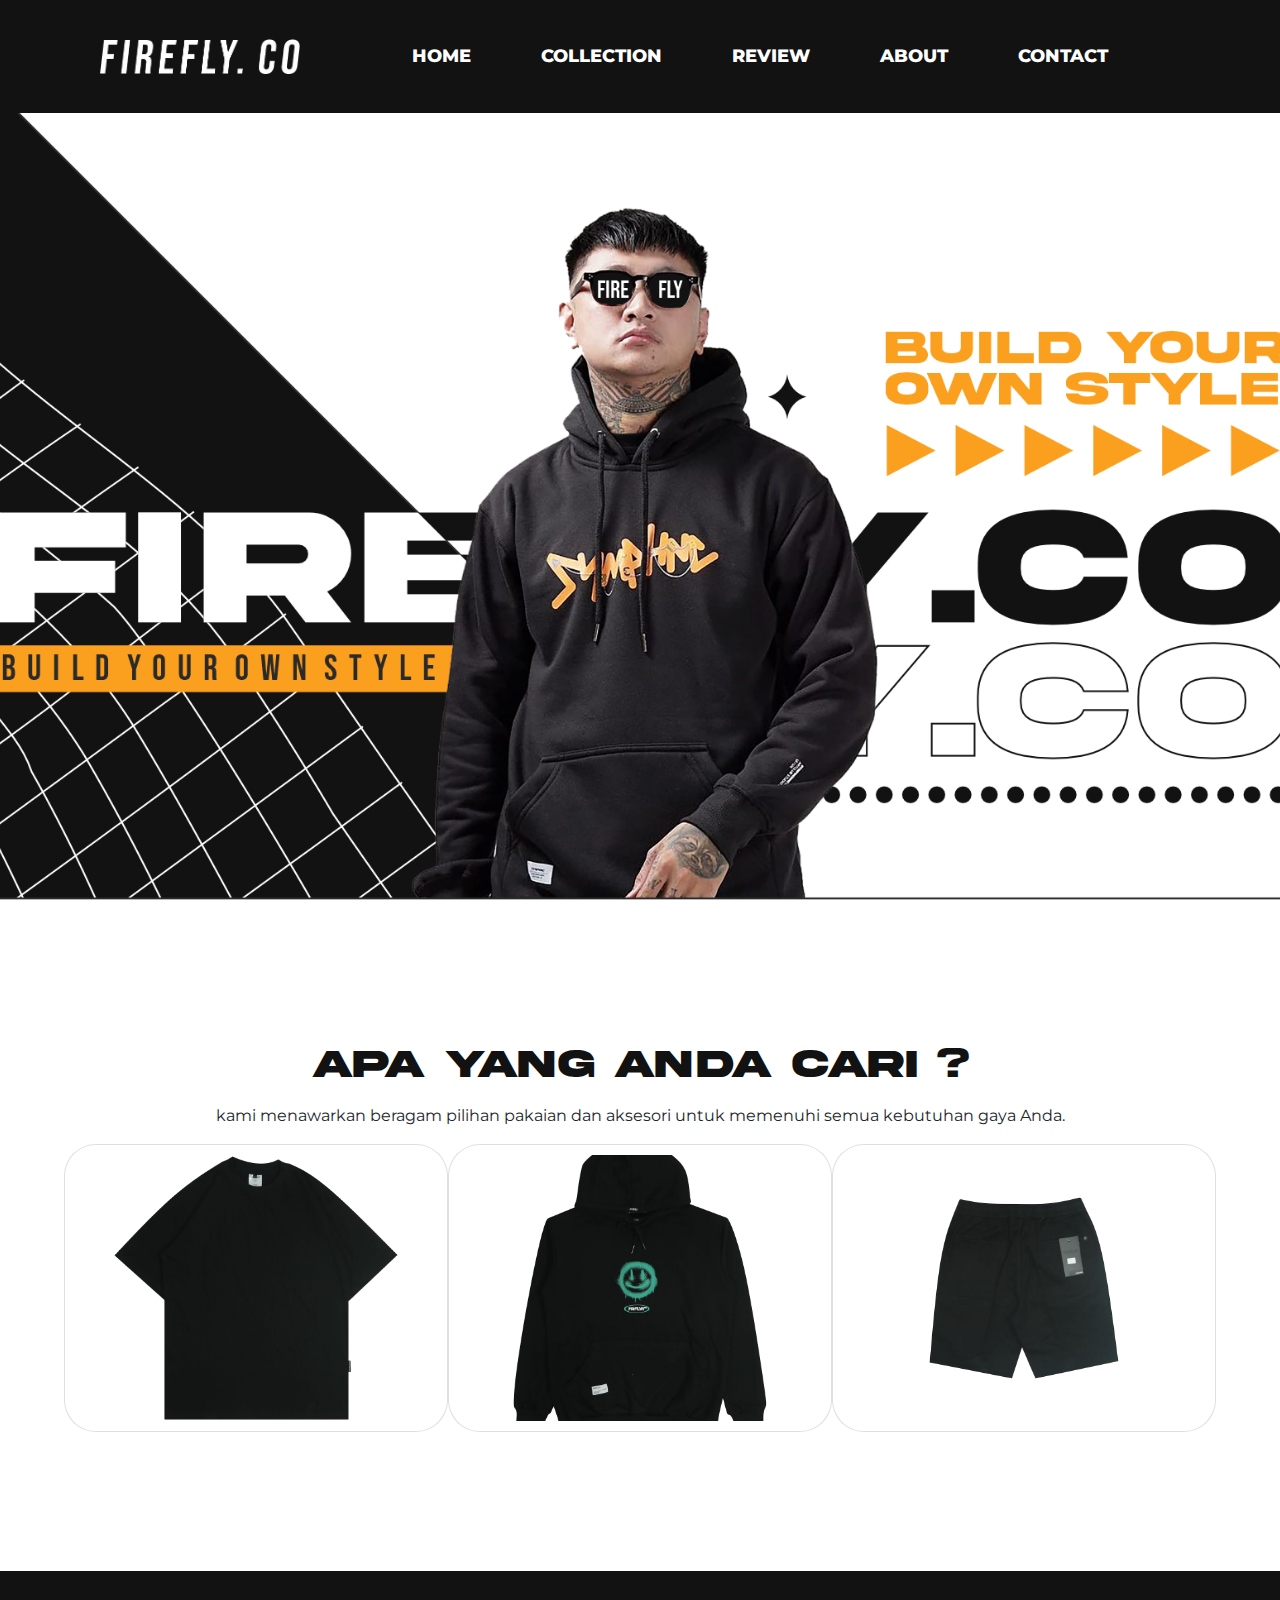
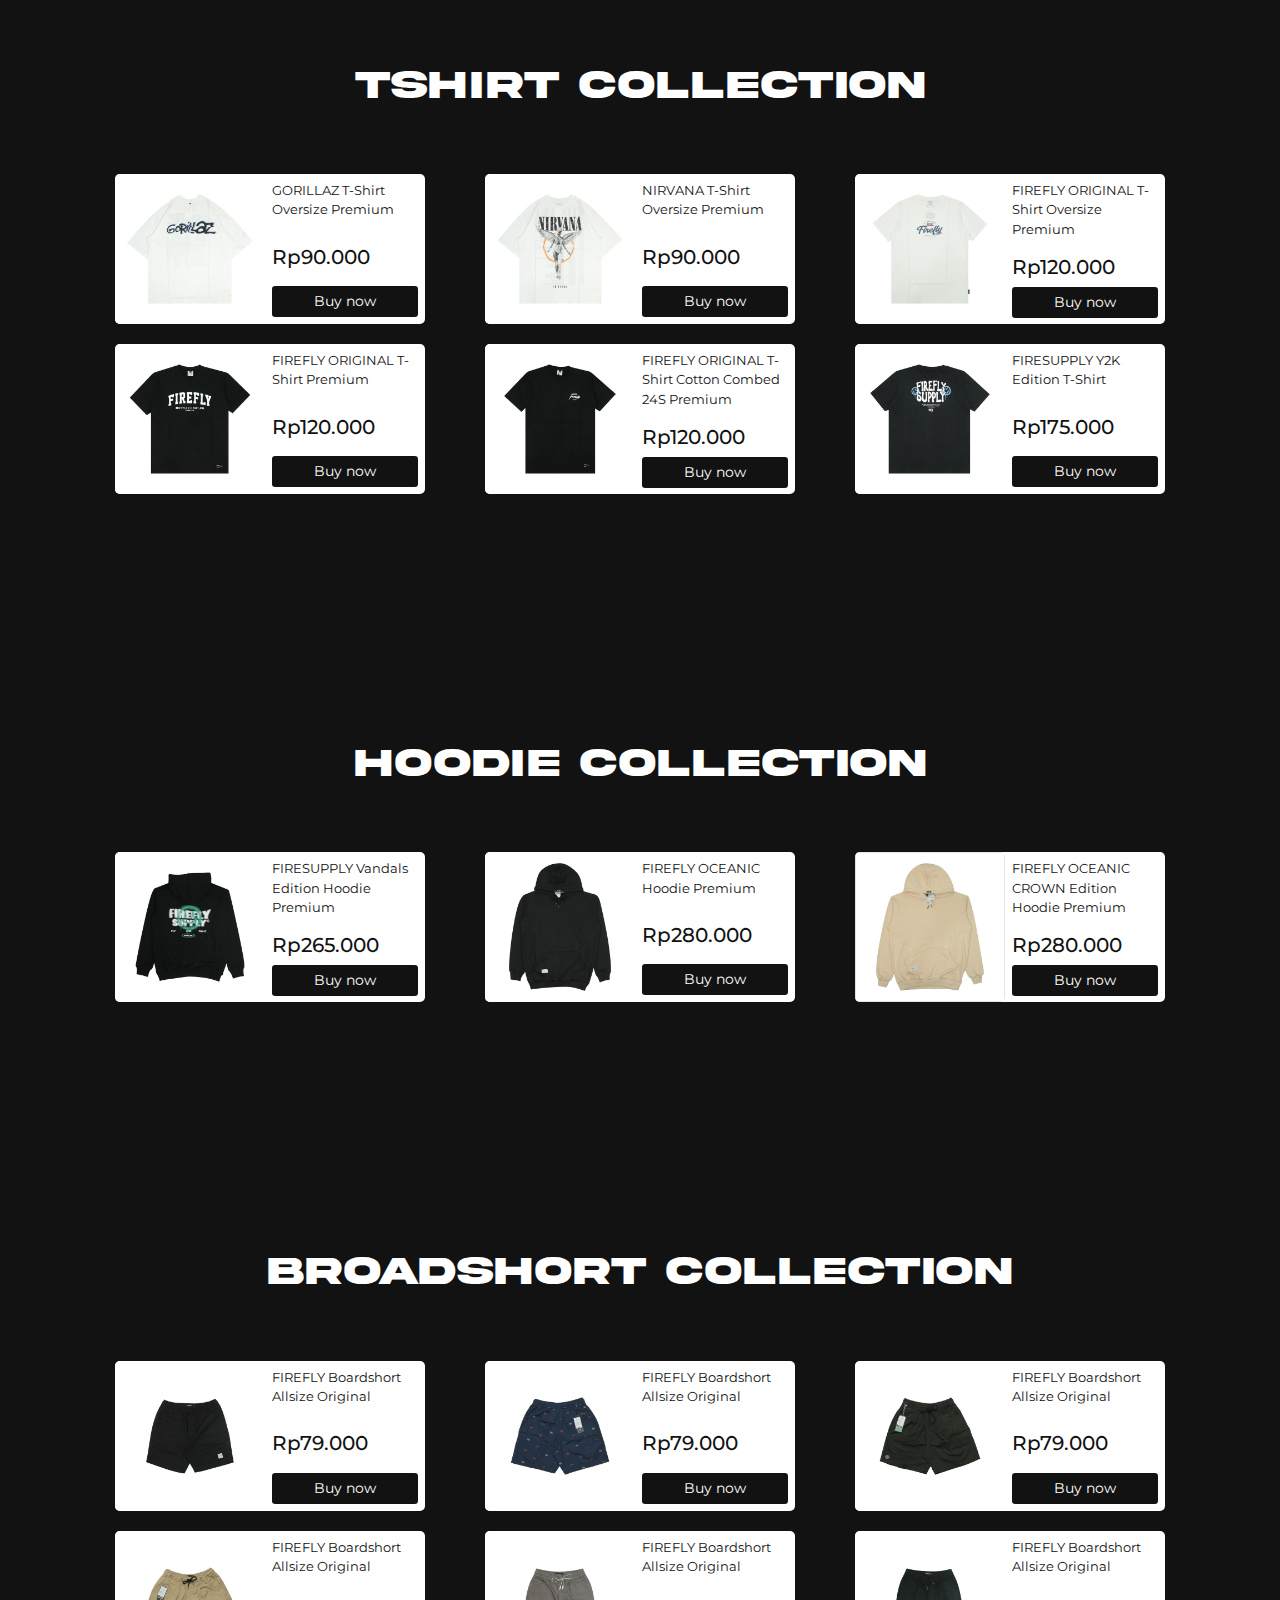
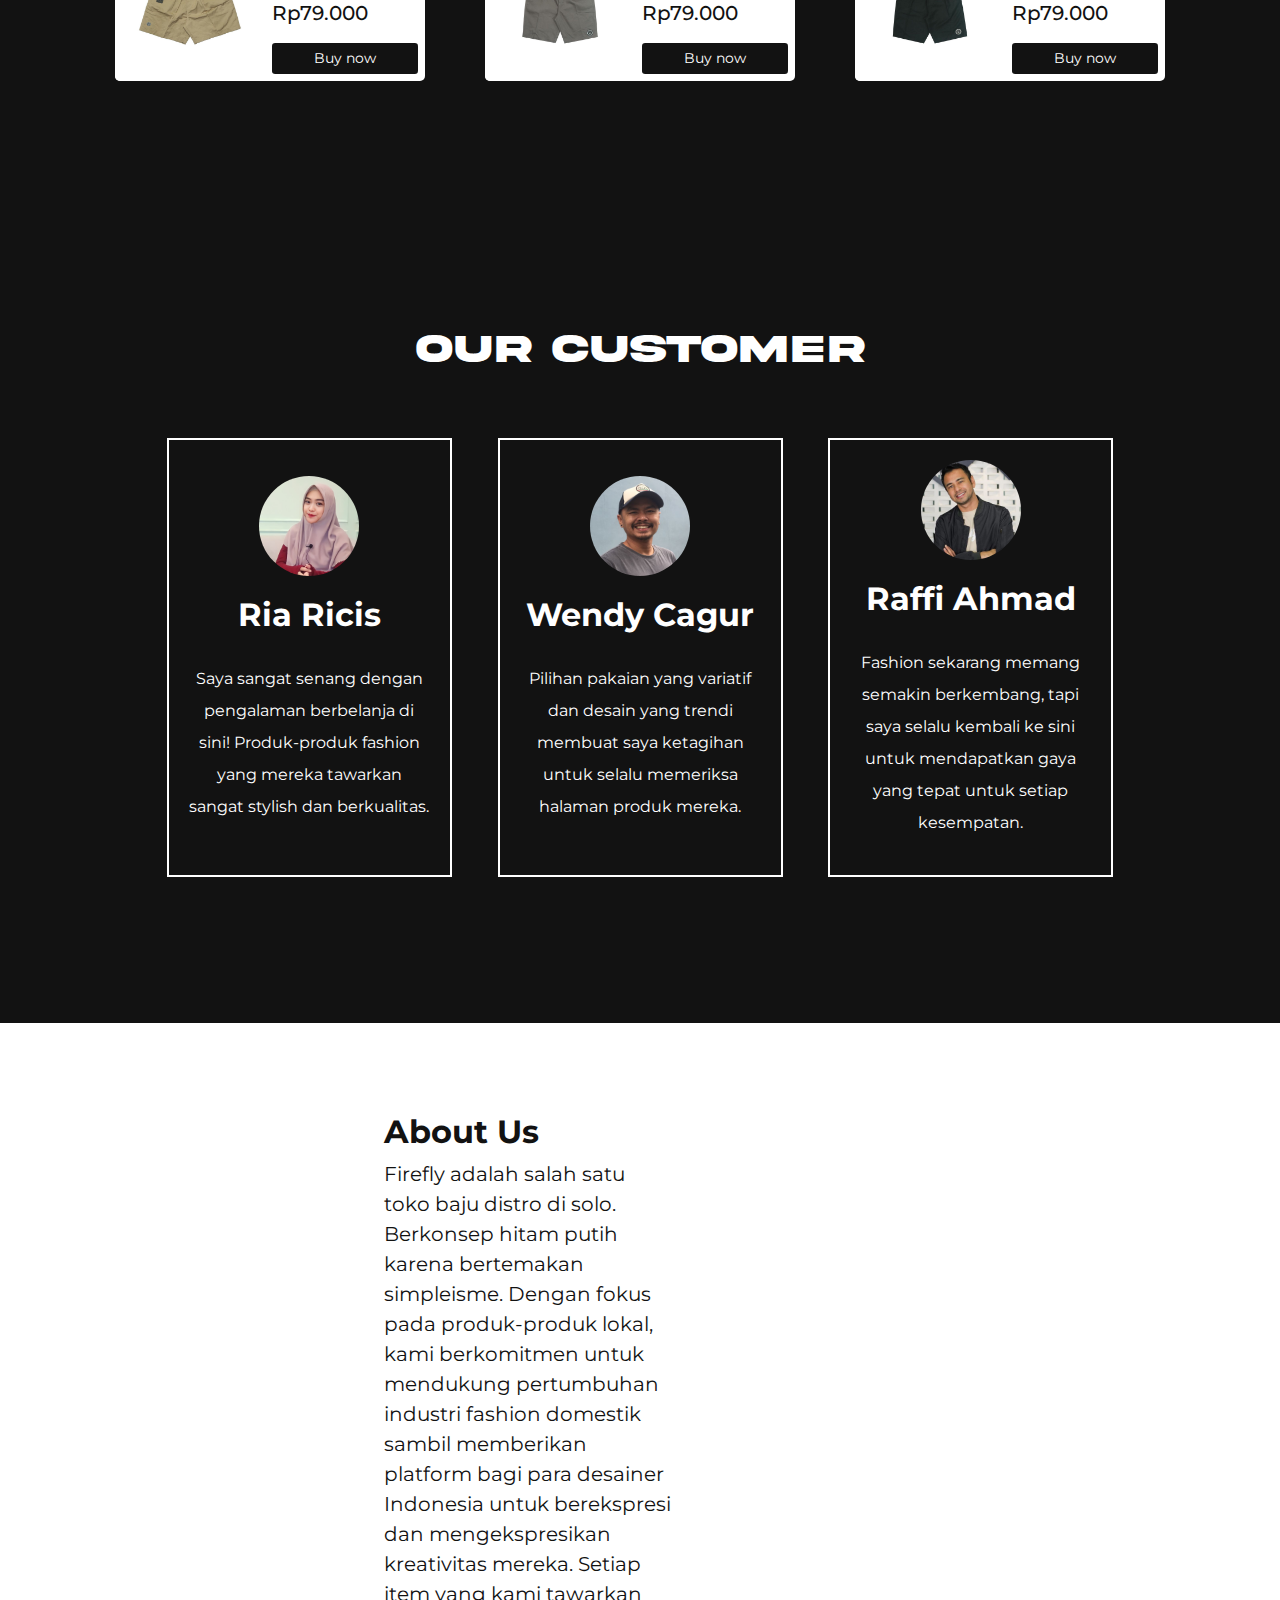
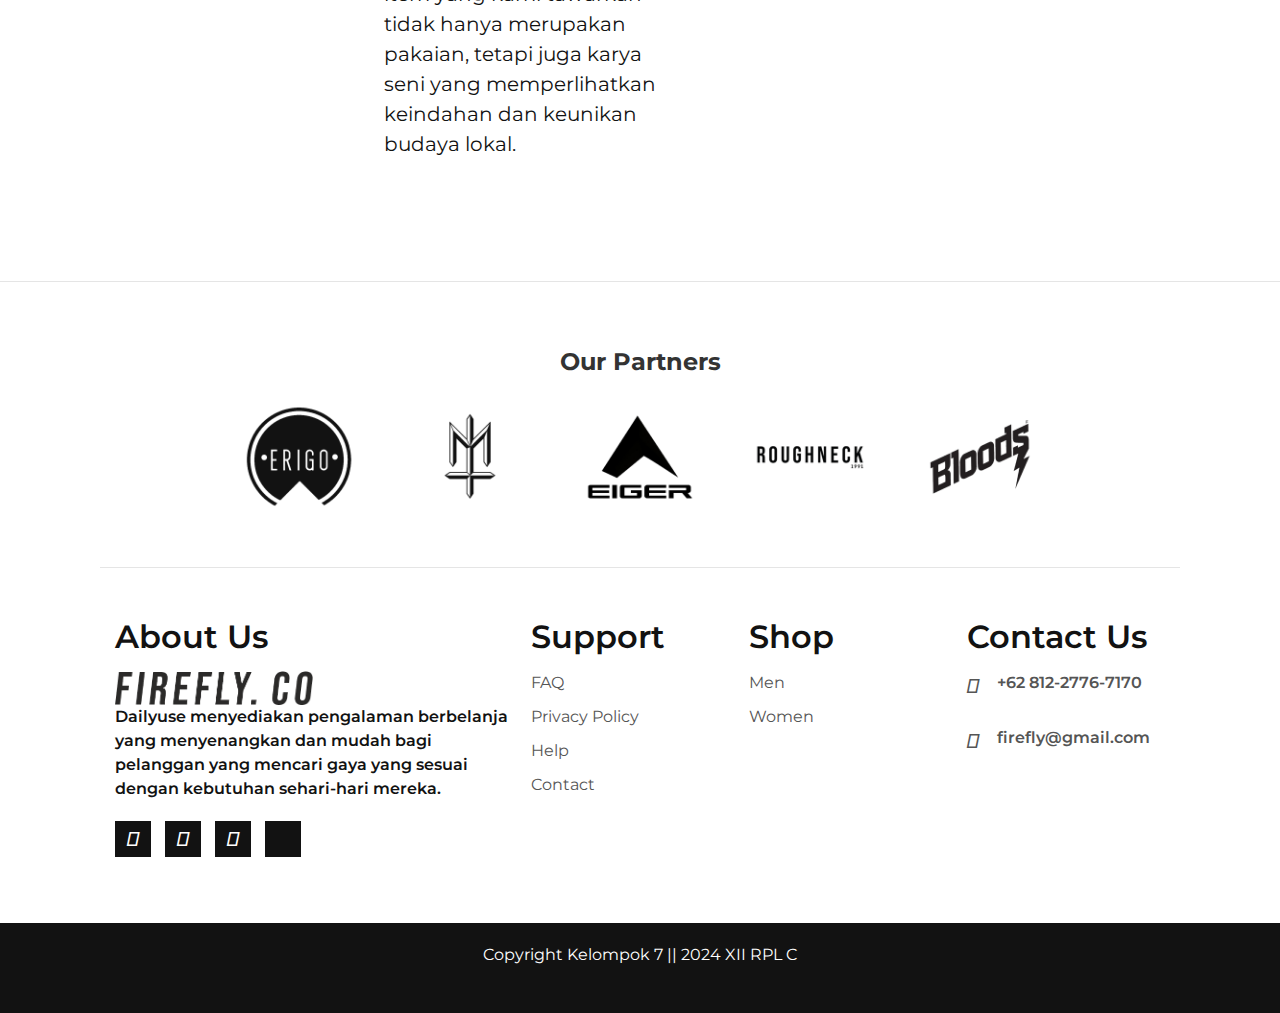
<file: index.html>
<!doctype html>
<html lang="en">
<head>
    <script src="https://code.jquery.com/jquery-3.2.1.slim.min.js"
        integrity="sha384-KJ3o2DKtIkvYIK3UENzmM7KCkRr/rE9/Qpg6aAZGJwFDMVNA/GpGFF93hXpG5KkN"
        crossorigin="anonymous"></script>
    <script src="https://cdn.jsdelivr.net/npm/popper.js@1.12.9/dist/umd/popper.min.js"
        integrity="sha384-ApNbgh9B+Y1QKtv3Rn7W3mgPxhU9K/ScQsAP7hUibX39j7fakFPskvXusvfa0b4Q"
        crossorigin="anonymous"></script>
    <script src="https://cdn.jsdelivr.net/npm/bootstrap@4.0.0/dist/js/bootstrap.min.js"
        integrity="sha384-JZR6Spejh4U02d8jOt6vLEHfe/JQGiRRSQQxSfFWpi1MquVdAyjUar5+76PVCmYl"
        crossorigin="anonymous"></script>
        
    <meta charset="utf-8">
    <meta name="viewport" content="width=device-width, initial-scale=1, shrink-to-fit=no">
    <link rel="stylesheet" href="https://cdn.jsdelivr.net/npm/bootstrap@4.0.0/dist/css/bootstrap.min.css"
        integrity="sha384-Gn5384xqQ1aoWXA+058RXPxPg6fy4IWvTNh0E263XmFcJlSAwiGgFAW/dAiS6JXm" crossorigin="anonymous">
    <link rel="stylesheet" href="style.css">
    <link href="https://fonts.googleapis.com/css2?family=DM+Serif+Display:ital@0;1&display=swap" rel="stylesheet">
    <link rel="stylesheet" href="https://cdnjs.cloudflare.com/ajax/libs/font-awesome/5.15.4/css/all.min.css">
    <link rel="preconnect" href="https://fonts.googleapis.com">
    <link rel="preconnect" href="https://fonts.gstatic.com" crossorigin>
    <link href="https://fonts.googleapis.com/css2?family=DM+Serif+Display:ital@0;1&display=swap" rel="stylesheet">
    <link href="https://fonts.googleapis.com/css2?family=Montserrat:ital,wght@0,596;1,596&display=swap" rel="stylesheet">
    <link rel="stylesheet" href="https://cdnjs.cloudflare.com/ajax/libs/font-awesome/6.5.1/css/all.min.css" integrity="sha512-DTOQO9RWCH3ppGqcWaEA1BIZOC6xxalwEsw9c2QQeAIftl+Vegovlnee1c9QX4TctnWMn13TZye+giMm8e2LwA==" crossorigin="anonymous" referrerpolicy="no-referrer" />
    <script src="script.js"></script>
    <title>Firefly.co</title>
</head>
<body>
    <section id="home">
        <button onclick="topFunction()" id="backToTopBtn" title="Go to top"><i class="fas fa-arrow-up"></i></button>
        <header class="header">
            <a href="#"class="logo">
                <img src="images/logo_white.png" id="logoImage">
            </a>
            <nav class="navbar">
                <a href="#">HOME</a>
                <a href="#offer">COLLECTION</a>
                <a href="#testimonial">REVIEW</a>
                <a href="#about">ABOUT</a>
                <a href="#contact">CONTACT</a>
            </nav>
            <a href="https://wa.me/6281234567890" target="_blank">
                <i class="fa-solid fa-cart-shopping" id="cart-icon"></i>
            </a>
        </header>
    </section>

    <section id="offer" class="section-light collection">
        <h1 class="heading-dark">APA YANG ANDA CARI ?</h1>
        <p><center>kami menawarkan beragam pilihan pakaian dan aksesori untuk memenuhi semua kebutuhan gaya Anda.</center></p>
        <div class="kotak">
            <a href="#collection1" class="card">
                <img class="card__img" src="images/tshirt/baju1.png" alt="Gambar">
                <div class="card__text">
                    <p>T-Shirt</p>
                    <p>Collection</p>
                </div>
            </a>
            <a href="#collection2" class="card">
                <img class="card__img" src="images/hoodie/hoodie1.png" alt="Gambar">
                <div class="card__text">
                    <p>Hoodie</p>
                    <p>Collection</p>
                </div>
            </a>
            <a href="#collection3" class="card">
                <img class="card__img" src="images/broadshort/broadshort1.png" alt="Gambar">
                <div class="card__text">
                    <p>Broadshort</p>
                    <p>Collection</p>
                </div>
            </a>    
        </div>
    </section>

    <section id="collection1" class="collection section-dark">
        <h1 class="heading-light">TSHIRT COLLECTION</h1>
        <div class="container">
            <div class="collection-row row">
                <div class="collection-column col-lg-4 col-md-6 d-flex justify-content-center">
                    <div class="collection-card light-card">
                        <img class="collection-card-img" src="images/tshirt/baju2.jpg" alt="Card image cap">
                        <div class="collection-card-info">
                            <p>GORILLAZ T-Shirt Oversize Premium</p>
                            <h5>Rp90.000</h5>
                            <a href="https://www.instagram.com/fireflydistro" class="button button-dark btn btn-sm">Buy now</a>
                        </div>
                    </div>
                </div>
                <div class="collection-column col-lg-4 col-md-6 d-flex justify-content-center">
                    <div class="collection-card light-card">
                        <img class="collection-card-img" src="images/tshirt/baju3.jpg" alt="Card image cap">
                        <div class="collection-card-info">
                            <p>NIRVANA T-Shirt Oversize Premium</p>
                            <h5>Rp90.000</h5>
                            <a href="https://www.instagram.com/fireflydistro" class="button button-dark btn btn-sm">Buy now</a>
                        </div>
                    </div>
                </div>
                <div class="collection-column col-lg-4 col-md-6 d-flex justify-content-center">
                    <div class="collection-card light-card">
                        <img class="collection-card-img" src="images/tshirt/baju4.jpg" alt="Card image cap">
                        <div class="collection-card-info">
                            <p>FIREFLY ORIGINAL T-Shirt Oversize Premium</p>
                            <h5>Rp120.000</h5>
                            <a href="https://www.instagram.com/fireflydistro" class="button button-dark btn btn-sm">Buy now</a>
                        </div>
                    </div>
                </div>
                <div class="collection-column col-lg-4 col-md-6 d-flex justify-content-center">
                    <div class="collection-card light-card">
                        <img class="collection-card-img" src="images/tshirt/baju5.jpg" alt="Card image cap">
                        <div class="collection-card-info">
                            <p>FIREFLY ORIGINAL T-Shirt Premium</p>
                            <h5>Rp120.000</h5>
                            <a href="https://www.instagram.com/fireflydistro" class="button button-dark btn btn-sm">Buy now</a>
                        </div>
                    </div>
                </div>
                <div class="collection-column col-lg-4 col-md-6 d-flex justify-content-center">
                    <div class="collection-card light-card">
                        <img class="collection-card-img" src="images/tshirt/baju6.jpg" alt="Card image cap">
                        <div class="collection-card-info">
                            <p>FIREFLY ORIGINAL T-Shirt Cotton Combed 24S Premium</p>
                            <h5>Rp120.000</h5>
                            <a href="https://www.instagram.com/fireflydistro" class="button button-dark btn btn-sm">Buy now</a>
                        </div>
                    </div>
                </div>
                <div class="collection-column col-lg-4 col-md-6 d-flex justify-content-center">
                    <div class="collection-card light-card">
                        <img class="collection-card-img" src="images/tshirt/baju7.jpg" alt="Card image cap">
                        <div class="collection-card-info">
                            <p>FIRESUPPLY Y2K Edition T-Shirt</p>
                            <h5>Rp175.000</h5>
                            <a href="https://www.instagram.com/fireflydistro" class="button button-dark btn btn-sm">Buy now</a>
                        </div>
                    </div>
                </div>
            </div>
        </div>
    </section>

    <section id="collection2" class="collection section-dark">
        <h1 class="heading-light">HOODIE COLLECTION</h1>
        <div class="container">
            <div class="collection-row row">
                <div class="collection-column col-lg-4 col-md-6 d-flex justify-content-center">
                    <div class="collection-card light-card">
                        <img class="collection-card-img" src="images/hoodie/hoodie2.jpg" alt="Card image cap">
                        <div class="collection-card-info">
                            <p>FIRESUPPLY Vandals Edition Hoodie Premium</p>
                            <h5>Rp265.000</h5>
                            <a href="https://www.instagram.com/fireflydistro" class="button button-dark btn btn-sm">Buy now</a>
                        </div>
                    </div>
                </div>
                <div class="collection-column col-lg-4 col-md-6 d-flex justify-content-center">
                    <div class="collection-card light-card">
                        <img class="collection-card-img" src="images/hoodie/Hoodie3.jpg" alt="Card image cap">
                        <div class="collection-card-info">
                            <p>FIREFLY OCEANIC Hoodie Premium</p>
                            <h5>Rp280.000</h5>
                            <a href="https://www.instagram.com/fireflydistro" class="button button-dark btn btn-sm">Buy now</a>
                        </div>
                    </div>
                </div>
                <div class="collection-column col-lg-4 col-md-6 d-flex justify-content-center">
                    <div class="collection-card light-card">
                        <img class="collection-card-img" src="images/hoodie/Hoodie4.jpg" alt="Card image cap">
                        <div class="collection-card-info">
                            <p>FIREFLY OCEANIC CROWN Edition Hoodie Premium</p>
                            <h5>Rp280.000</h5>
                            <a href="https://www.instagram.com/fireflydistro" class="button button-dark btn btn-sm">Buy now</a>
                        </div>
                    </div>
                </div>
            </div>
        </div>
    </section>

    <section id="collection3" class="collection section-dark">
        <h1 class="heading-light">BROADSHORT COLLECTION</h1>
        <div class="container">
            <div class="collection-row row">
                <div class="collection-column col-lg-4 col-md-6 d-flex justify-content-center">
                    <div class="collection-card light-card">
                        <img class="collection-card-img" src="images/broadshort/Broadshort2.jpg" alt="Card image cap">
                        <div class="collection-card-info">
                            <p>FIREFLY Boardshort Allsize Original</p>
                            <h5>Rp79.000</h5>
                            <a href="https://www.instagram.com/fireflydistro" class="button button-dark btn btn-sm">Buy now</a>
                        </div>
                    </div>
                </div>
                <div class="collection-column col-lg-4 col-md-6 d-flex justify-content-center">
                    <div class="collection-card light-card">
                        <img class="collection-card-img" src="images/broadshort/Broadshort3.jpg" alt="Card image cap">
                        <div class="collection-card-info">
                            <p>FIREFLY Boardshort Allsize Original</p>
                            <h5>Rp79.000</h5>
                            <a href="https://www.instagram.com/fireflydistro" class="button button-dark btn btn-sm">Buy now</a>
                        </div>
                    </div>
                </div>
                <div class="collection-column col-lg-4 col-md-6 d-flex justify-content-center">
                    <div class="collection-card light-card">
                        <img class="collection-card-img" src="images/broadshort/Broadshort4.jpg" alt="Card image cap">
                        <div class="collection-card-info">
                            <p>FIREFLY Boardshort Allsize Original</p>
                            <h5>Rp79.000</h5>
                            <a href="https://www.instagram.com/fireflydistro" class="button button-dark btn btn-sm">Buy now</a>
                        </div>
                    </div>
                </div>
                <div class="collection-column col-lg-4 col-md-6 d-flex justify-content-center">
                    <div class="collection-card light-card">
                        <img class="collection-card-img" src="images/broadshort/Broadshort5.jpg" alt="Card image cap">
                        <div class="collection-card-info">
                            <p>FIREFLY Boardshort Allsize Original</p>
                            <h5>Rp79.000</h5>
                            <a href="https://www.instagram.com/fireflydistro" class="button button-dark btn btn-sm">Buy now</a>
                        </div>
                    </div>
                </div>
                <div class="collection-column col-lg-4 col-md-6 d-flex justify-content-center">
                    <div class="collection-card light-card">
                        <img class="collection-card-img" src="images/broadshort/Broadshort6.jpg" alt="Card image cap">
                        <div class="collection-card-info">
                            <p>FIREFLY Boardshort Allsize Original</p>
                            <h5>Rp79.000</h5>
                            <a href="https://www.instagram.com/fireflydistro" class="button button-dark btn btn-sm">Buy now</a>
                        </div>
                    </div>
                </div>
                <div class="collection-column col-lg-4 col-md-6 d-flex justify-content-center">
                    <div class="collection-card light-card">
                        <img class="collection-card-img" src="images/broadshort/Broadshort7.jpg" alt="Card image cap">
                        <div class="collection-card-info">
                            <p>FIREFLY Boardshort Allsize Original</p>
                            <h5>Rp79.000</h5>
                            <a href="https://www.instagram.com/fireflydistro" class="button button-dark btn btn-sm">Buy now</a>
                        </div>
                    </div>
                </div>
            </div>
        </div>
    </section>

    <section id="testimonial" class="section-dark">
        <h1 class="heading-light">Our Customer</h1>
        <div class="container">
            <div class="row d-flex justify-content-center">
                <div class="testimonial-col col-lg-3 col-md-6">
                    <div class="circle-img">
                        <img src="images/Customer Asset/riaricis.png" alt="Foto Profil">
                    </div>
                    <h2>Ria Ricis</h2>
                    <p>Saya sangat senang dengan pengalaman berbelanja di sini! Produk-produk fashion yang mereka tawarkan sangat stylish dan berkualitas.</p>
                </div>
                <div class="testimonial-col col-lg-3 col-md-6">
                    <div class="circle-img">
                        <img src="images/Customer Asset/wendi.png" alt="Foto Profil">
                    </div>
                    <h2>Wendy Cagur</h2>
                    <p>Pilihan pakaian yang variatif dan desain yang trendi membuat saya ketagihan untuk selalu memeriksa halaman produk mereka.</p>
                </div>
                <div class="testimonial-col col-lg-3">
                    <div class="circle-img">
                        <img src="images/Customer Asset/raffi.png" alt="Foto Profil">
                    </div>
                    <h2>Raffi Ahmad</h2>
                    <p>Fashion sekarang memang semakin berkembang, tapi saya selalu kembali ke sini untuk mendapatkan gaya yang tepat untuk setiap kesempatan.</p>
                </div>
            </div>
        </div>
    </section>
    <section id="about" class="section-white">
        <div class="map-section">
            <div class="about-text">
                <h2>About Us</h2>
                <p>Firefly adalah salah satu toko baju distro di solo. Berkonsep hitam putih karena bertemakan simpleisme.
                    Dengan fokus pada produk-produk lokal, kami berkomitmen untuk mendukung pertumbuhan industri fashion 
                    domestik sambil memberikan platform bagi para desainer Indonesia untuk berekspresi dan mengekspresikan kreativitas mereka. 
                    Setiap item yang kami tawarkan tidak hanya merupakan pakaian, tetapi juga karya seni yang memperlihatkan keindahan dan keunikan budaya lokal.</p>
            </div>
            <div class="map">
                <!-- <img src="images/maps.png"> -->
                <iframe src="https://www.google.com/maps/embed?pb=!1m18!1m12!1m3!1d3955.1897127121!2d110.7656576090579!3d-7.554282092427999!2m3!1f0!2f0!3f0!3m2!1i1024!2i768!4f13.1!3m3!1m2!1s0x2e7a145c602086bd%3A0x97780aab9371bbe!2sFIREFLY%20DISTRO!5e0!3m2!1sid!2sid!4v1709708095303!5m2!1sid!2sid" 
                width="350" height="350" style="border:0;" allowfullscreen="" loading="lazy" referrerpolicy="no-referrer-when-downgrade"></iframe>
            </div>
        </div>
    </section>
    <hr>
    <footer>
        <div class="sponsorship-title">
            <h2>Our Partners</h2>
        </div>
        <container id="slash">
        </container>
        <div class="grid-container">
            <a href="https://erigostore.co.id/">
                <img src="images/Sponsor/a.png" alt="Gambar 1">
              </a>
              <a href="https://www.maternaldisaster.com/">
                <img src="images/Sponsor/b.png" alt="Gambar 1">
              </a>
              <a href="https://www.eigeradventure.com/">
                <img src="images/Sponsor/c.png" alt="Gambar 1">
              </a>
              <a href="https://roughneck1991.co.id/">
                <img src="images/Sponsor/d.png" alt="Gambar 1">
              </a>
              <a href="https://www.bloods-industries.co/">
                <img src="images/Sponsor/e.png" alt="Gambar 1">
              </a>
          </div>
          <hr>
        <div class="container" id="contact">
            <div class="sec about">
                <h2>About Us</h2>
                <a href="#" class="about-logo">
                    <img src="images/logo_black.png" id="logoBawah" style="width: 50%; height: auto;">
                </a>
                <p>
                    Dailyuse menyediakan pengalaman berbelanja yang menyenangkan dan mudah bagi pelanggan
                    yang mencari gaya yang sesuai dengan kebutuhan sehari-hari mereka.
                </p>
                <ul class="sci">
                    <li><a href="#"><i class="fa-brands fa-facebook-f"></i></a></li>
                    <li><a href="#"><i class="fa-brands fa-twitter"></i></a></li>
                    <li><a href="#"><i class="fa-brands fa-instagram"></i></a></li>
                    <li><a href="#"><i class="fa-solid fa-shop"></i></a></li>
                </ul>
            </div>
            <div class="sec quicklinks">
                <h2>Support</h2>
                <ul>
                    <li><a href="maintenance.html">FAQ</a></li>
                    <li><a href="maintenance.html">Privacy Policy</a></li>
                    <li><a href="maintenance.html">Help</a></li>
                    <li><a href="maintenance.html">Contact</a></li>
                </ul>
            </div>
            <div class="sec quicklinks">
                <h2>Shop</h2>
                <ul>
                    <li><a href="#collection1">Men</a></li>
                    <li><a href="#collection2">Women</a></li>
                </ul>
            </div>
            <div class="sec contact">
                <h2>Contact Us</h2>
                <ul class="info">
                    <li>
                        <span><i class="fa-solid fa-phone"></i></span>
                        <p><a href="https://wa.me/6281227767170?text=Saya%20berminat">+62 812-2776-7170</a></p>
                    </li>
                    <li>
                        <span><i class="fa-solid fa-envelope"></i></span>
                        <p><a href="mailto:dailyuse@gmail.com">firefly@gmail.com</a></p>
                    </li>
                </ul>
            </div>
        </div>
       </div>
    </footer>
    <div class="copyrightText">
        <p>Copyright Kelompok 7 || 2024 XII RPL C</p>
    </div>
</body>
</html>
</file>
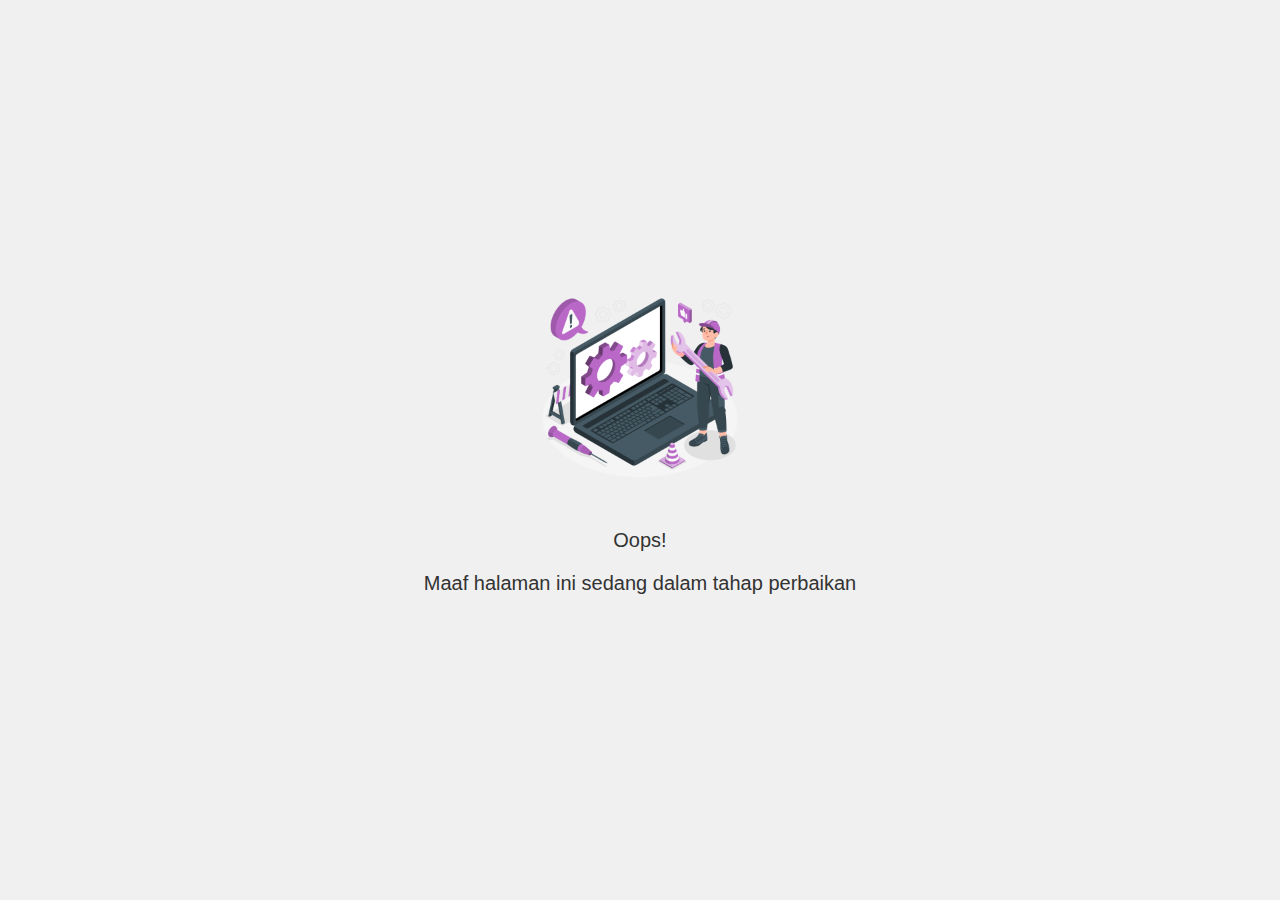
<file: maintenance.html>
<!DOCTYPE html>
<html lang="en">
<head>
    <meta charset="UTF-8">
    <meta name="viewport" content="width=device-width, initial-scale=1.0">
    <title>Halaman Sedang Dalam Perbaikan</title>
    <link rel="stylesheet" href="maintenance_style.css">
</head>
<body>
    <div class="container">
        <div class="maintenance-image">
            <img src="images/troubleshoting.png" alt="Ilustrasi Maintenance">
        </div>
        <div class="maintenance-text">
            <p>Oops!</p>
            <p>Maaf halaman ini sedang dalam tahap perbaikan</p>
        </div>
    </div>
</body>
</html>
</file>
<file: style.css>
@import url("https://fonts.googleapis.com/css2?family=DM+Serif+Display:ital@0;1&display=swap");
@font-face {
  font-family: "AkiraExpanded";
  src: url(fonts/Akira\ Expanded\ Demo.otf);
}

:root {
  --cream-color: #ffffff;
  --brown-color: rgb(255, 255, 255);
  --body-font: "Varela Round", sans-serif;
  --heading-font: "Dancing Script", cursive;
  --black-color: #121212;
  --padding: 7% 5%;
  --line-height: 2;
}

.dm-serif display-regular {
  font-family: "DM Serif Display";
  font-weight: 400;
  font-style: normal;
}

html {
  scroll-behavior: smooth;
  overflow-x: hidden;
}

body {
  background-color: var(--cream-color);
  font-family: "Montserrat", serif;
  overflow-x: hidden;
}

h1,
h2,
h5 {
  font-family: var(--heading-font);
}

img {
  width: 100%;
}

.header {
  position: fixed;
  top: 0;
  left: 0;
  width: 100%;
  padding: 20px 100px;
  background-color: #121212;
  display: flex;
  justify-content: space-between;
  align-items: center;
  z-index: 100;
}

.section-white {
  background-color: rgb(255, 255, 255);
}

.logo {
  width: 200px;
  height: auto;
}
.logo img.black {
  filter: invert(100%);
}

.logo:hover {
  text-decoration: none;
  color: white;
}
.about-logo {
  width: 15px;
  margin-bottom: 20;
  height: auto;
}
.about-text {
  margin-right: 50px;
  text-align: left;
}
.navbar {
  display: flex;
}

.navbar a {
  font-family: "Montserrat";
  padding: 15px;
  position: relative;
  font-size: 18px;
  color: #fff;
  font-weight: 800;
  text-decoration: none;
  margin-left: 40px;
}

.montserrat-<uniquifier > {
  font-family: "Montserrat", sans-serif;
  font-optical-sizing: auto;
  font-weight: 596;
  font-style: normal;
}

.navbar a::before {
  content: "";
  position: absolute;
  top: 100%;
  left: 0;
  width: 0;
  height: 5px;
  background: #fff;
  transition: 0.5s;
}

.navbar a.scrolled::before {
  background: #000; /* Ubah warna garis bawah menjadi hitam saat di-scroll */
}

.navbar a:hover::before {
  width: 100%;
}

.title {
  padding: 5%;
  position: absolute;
  bottom: 3%;
  width: 100%;
  animation: moveInLeft 1s ease forwards;
  opacity: 0;
}

@keyframes moveInLeft {
  0% {
    transform: translateX(-100%);
    opacity: 0;
  }
  100% {
    transform: translateX(0);
    opacity: 1;
  }
}

.title h1 {
  text-align: start;
  font-size: 120px;
  font-family: "Times New Roman", Times, serif;
}

.button {
  background-color: #ffffff; /* Warna latar belakang awal */
  transition: all 0.3s;
  color: #ffffff; /* Warna teks awal */
}

.kotak {
  margin-bottom: 50px;
  display: flex;
  justify-content: center;
  align-items: center;
}
.centered-text {
  font-family: 'Montserrat', serif;
  font-size: 35px;
  color: white;
  position: absolute;
  top: 50%;
  left: 50%;
  transform: translate(-50%, -50%);
  text-align: center;
  line-height: 0.8;
}

.card {
  --blur: 3px;
  --size: clamp(300px, 50vmin, 600px);
  aspect-ratio: 4 / 3;
  position: relative;
  border-radius: 2rem;
  overflow: hidden;
  color: #000;
  transform: translateZ(0);
  filter: blur(0); /* Set default blur to 0 */
  padding: 10px;
}

.card__img {
  width: 100%;
  height: 100%;
  object-fit: cover;
  transform: scale(calc(1 + (var(--hover, 0) * 0.25))) rotate(calc(var(--hover, 0) * -5deg));
  transition: transform 0.2s;
}

.card:hover .card__img,
.card:focus-visible .card__img {
  filter: blur(var(--blur));
}

.card:is(:hover, :focus-visible) {
  --hover: 1;
}

.card__text {
  color: white;
  font-size: 25px;
  position: absolute;
  top: 50%;
  left: 50%;
  transform: translate(-50%, -50%);
  text-align: center;
  padding: 1rem;
  background-color: var(--blur);
  opacity: 0; /* Set initial opacity to 0 */
  transition: opacity 0.3s ease; /* Add transition for opacity */
}

.card:hover .card__text,
.card:focus-visible .card__text {
  opacity: 1; /* Change opacity to 1 on hover/focus */
}

.card::after {
  content: '';
  position: absolute;
  bottom: -10px; /* Menggeser gradasi hitam ke atas */
  left: 0;
  width: 100%;
  height: 20px;
  transition: opacity 0.3s ease; /* Menambahkan transisi untuk opacity */
  opacity: 0; /* Set opacity awal menjadi 0 */
}

.card:hover::after,
.card:focus-visible::after {
  opacity: 1; /* Mengubah opacity menjadi 1 saat dihover atau di-focus */
}

.button-dark {
  background-color: #121212;
}

.button-light {
  background-color: var(--cream-color);
}

.button:hover {
  border: 2px solid;
  background-color: #121212;
}

.button-dark:hover {
  border-color: var(--black-color);
}

.heading-dark {
  font-family: "AkiraExpanded";
  text-align: center;
  color: #121212;
  margin-top: 50px;
}

.fa-cart-shopping {
  font-size: 24px;
  color: black;
}

.text-pakaian {
  font-family: "AkiraExpanded";
  text-align: center;
  color: white;
  margin-bottom: 50px;
  margin-bottom: 50px;
}

.about-sec {
  margin-top: 50px;
}

.heading-light {
  font-family: "AkiraExpanded", serif;
  text-align: center;
  color: var(--brown-color);
}

.section-light {
  background-color: var(--cream-color);
}
.section-dark {
  background-color: var(--black-color);
}

#home {
  background-image: url(images/home-img.png);
  position: relative;
  height: 100vh;
  overflow-x: hidden;
  background-repeat: no-repeat;
  background-size: cover;
  background-position: center;
  transition: background-image 0.5s ease; /* Efek transisi perubahan gambar */
}

.button.btn {
  font-family: "Montserrat", sans-serif; /* Mengubah jenis font menjadi Montserrat */
}

.buy-now {
  background-color: #121212;
  color: var(--cream-color);
}

.buy-now:hover {
  background-color: white; /* Mengubah warna latar belakang menjadi putih saat tombol dihover */
}

#backToTopBtn {
  display: none;
  position: fixed;
  bottom: 20px;
  right: 20px;
  z-index: 99;
  font-size: 16px;
  border: none;
  outline: none;
  background-color: #121212;
  color: white;
  cursor: pointer;
  padding: 15px;
  border-radius: 4px;
}

#backToTopBtn:hover {
  background-color: #777;
}

/* navbar */
.navbar-brand {
  font-family: "DM Serif", serif;
  font-weight: 700;
  font-size: 2.5rem;
  margin-left: 80px;
}

.nav-link {
  position: relative;
  font-size: 18px;
  color: white;
  font-weight: 500;
  text-decoration: none;
  margin-left: 40px;
  padding: 0 10px;
}

.nav-link::after {
  content: "";
  position: absolute;
  background-color: white;
  height: 3px;
  width: 100%;
  left: 0;
  bottom: -10px;
}

.nav-link:hover::after {
  width: 100%;
}

.navbar-nav .button {
  width: fit-content;
  padding: 0 10px;
  border-radius: 5px;
  background-color: transparent;
  border: 2px solid var(--brown-color);
}

.circle-img {
  font-family: "Montserrat", serif;
  width: 100px; 
  height: 100px; 
  border-radius: 50%; 
  overflow: hidden; 
}

.circle-img img {
  width: 100%;
  height: auto; 
  object-fit: cover;
}

/* banner section */
#banner {
  color: var(--cream-color);
  padding: 7% 0;
}

.vertical-img {
  height: 500px;
}

/* collection */
.collection {
  padding: var(--padding);
}

.collection-row {
  margin: 5% 0;
}

.collection-column {
  display: flex;
  flex-wrap: wrap;
  justify-content: center; /* Membuat item berada di tengah */
}

.collection-card {
  margin: 10px; /* Menambahkan jarak antara item */
}



.collection-card {
  display: flex;
  height: 150px;
  width: 310px;
  border-radius: 5px;
}

.collection-card-img {
  width: 150px;
  height: 100%;
  border-radius: 5px;
}

.collection-card-info {
  padding: 7px;
  display: flex;
  flex-direction: column;
  justify-content: space-between;
}

.collection-card-info h5 {
  font-family: "Montserrat", serif;
}

.collection-card-info p {
  font-size: 0.8rem;
}

.collection-card button {
  width: fit-content;
}

.btn-more {
  display: block;
  margin: 0 auto;
}

.dark-card {
  background-color: var(--black-color);
  color: var(--cream-color);
}

.light-card {
  background-color: var(--brown-color);
  color: var(--black-color);
}

/* testimonial section */
#testimonial {
  padding: var(--padding);
  color: var(--cream-color);
}

.testimonial-col {
  display: flex;
  flex-direction: column;
  justify-content: center;
  align-items: center;
  text-align: center;
  border: 2px solid var(--brown-color);
  line-height: var(--line-height);
  padding: 20px;
  margin: 5% 2%;
}

.testimonial-col img {
  height: 100px;
  margin-bottom: 20px; /* Menambahkan margin bawah untuk jarak antara gambar dan teks */
}

.testimonial-col h2 {
  padding: 20px 0;
}

/* about section */
#about {
  color: var(--black-color);
  text-align: center;
  padding: var(--padding);
  font-size: 20px;
}

.about-col {
  line-height: var(--line-height);
}

.about-col h1 {
  font-size: 350%;
  margin-bottom: 30px;
}

.about-col img {
  position: relative;
  left: 70px;
  width: 300px;
}

/* responsive media query */
@media (max-width: 780px) {
  .about-img {
    display: none;
  }

  #about {
    padding: 20%;
  }
  .about-col {
    font-size: 17px;
  }
  .about-col h1 {
    font-size: 50px;
  }
}

@media (max-width: 650px) {
  .collection,
  #testimonial {
    padding: 10% 5%;
  }

  #offer {
    padding: var(--padding);
  }
}

@media (max-width: 500px) {
  .title h1 {
    font-size: 70px;
  }

  .vertical-img {
    width: 100%;
    height: auto;
  }

  .collection,
  #testimonial,
  #offer,
  #about {
    padding: 20% 5%;
  }
}

@media (max-width: 450px) {
  .collection-card {
    height: 200px;
    width: 100%;
    position: relative;
  }

  .collection-card-img {
    width: 130px;
    height: 130px;
  }

  .collection-card-info {
    display: block;
  }
  .collection-card-info h5 {
    position: absolute;
    right: 7px;
    bottom: 0;
  }
  .collection-card-info .button {
    position: absolute;
    left: 7px;
    bottom: 7px;
  }
}
.map {
  width: 10px;
  height: 350px;
  position: relative; /* Tambahkan ini */
}

.map-container {
  position: absolute;
  left: 50%;
  top: 50%;
  transform: translate(-50%, -50%); /* Tambahkan ini */
}

.map-section {
  margin-left: 20rem;
  margin-right: 20rem;
  grid-template-columns: 2fr 1fr;
  display: grid;
}

.pin {
  position: absolute;
  width: 20px;
  height: 20px;
  background-color: red;
  border-radius: 50%;
  top: 50%; /* Sesuaikan posisi pin */
  left: 50%; /* Sesuaikan posisi pin */
  transform: translate(-50%, -50%);
}

h2 {
  font-family: "Montserrat", serif;
  font-weight: bold;
  margin-bottom: 20;
}

h1 {
  font-family: "Montserrat", serif;
}

sec-about {
  position: relative;
  width: 100%;
  height: auto;
  padding: 50px 100px;
  background: #fff;
}

* {
  margin: 0;
  padding: 0;
  box-sizing: border-box;
  font-family: "Montserrat", serif;
}

footer {
  position: relative;
  width: 100%;
  height: auto;
  padding: 50px 100px;
  background-color: #fff;
}

footer .container {
  margin-top: 50px;
  width: 100%;
  display: grid;
  grid-template-columns: 2fr 1fr 1fr 1fr;
  grid-gap: 20px;
}
footer .container .sec h2 {
  position: relative;
  color: #121212;

  font-family: "Montserrat";
  font-weight: 600;
  margin-bottom: 15px;
}

footer .container .sec p {
  position: relative;
  color: #121212;
  font-family: "Montserrat";
  font-weight: 600;
  margin-bottom: 15px;
}

footer .container .sci {
  margin-top: 20px;
  display: grid;
  grid-template-columns: repeat(4, 50px);
}
footer .container .sci li {
  list-style: none;
}
footer .container .sci li a {
  display: inline-block;
  width: 36px;
  height: 36px;
  background: #121212;
  display: grid;
  align-content: center;
  justify-content: center;
  text-decoration: none;
}

footer .container .sci li a i {
  color: #fff;
  font-size: 20px;
}

footer .container .quicklinks {
  position: relative;
}

footer .container .quicklinks ul li {
  list-style: none;
}

footer .container .quicklinks ul li a {
  color: #555;
  text-decoration: none;
  margin-bottom: 10px;
  display: inline-block;
}

footer .container .contact .info {
  position: relative;
}
footer .container .contact .info li {
  display: grid;
  grid-template-columns: 30px 1fr;
  margin-bottom: 16px;
}

footer .container .contact .info li span {
  color: #555;
  font-size: 20px;
}

footer .container .contact .info li a {
  color: #555;
  text-decoration: none;
}

.copyrightText {
  width: 100%;
  background-color: #121212;
  padding: 20px 100px 30px;
  text-align: center;
  color: var(--cream-color);
}

@media (max-width: 991px) {
  footer {
    padding: 40px;
  }
  footer .container {
    width: 100%;
    display: grid;
    grid-template-columns: repeat(2, 1fr);
    grid-gap: 20px;
  }
  .copyrightText {
    padding: 20px 40px 30px;
  }
}
@media (max-width: 768px) {
  footer .container {
    width: 100%;
    display: grid;
    grid-template-columns: repeat(2, 1fr);
    grid-gap: 20px;
  }
}

.grid-container {
  display: grid;
  grid-template-columns: repeat(5, 1fr);
  grid-gap: 50px;
  max-width: 800px;
  margin: 20px auto;
  margin-bottom: 50px;
}

.grid-item img {
  max-width: 100%;
  height: auto;
  display: block;
}

.sponsorship-title {
  text-align: center;
  margin-bottom: 20px; /* Menambahkan jarak antara judul dan grid container */
}

.sponsorship-title h2 {
  font-size: 24px; /* Ukuran font judul */
  color: #333; /* Warna teks judul */
}
</file>
<file: maintenance_style.css>
body {
    margin: 0;
    padding: 0;
    font-family: Arial, sans-serif;
    background-color: #f0f0f0;
}

.container {
    display: flex;
    flex-direction: column;
    align-items: center;
    justify-content: center;
    height: 100vh;
}

.maintenance-image {
    margin-bottom: 20px;
}

.maintenance-image img {
    max-width: 200px;
    height: auto;
}

.maintenance-text {
    text-align: center;
    font-size: 20px;
    color: #333;
}
</file>
